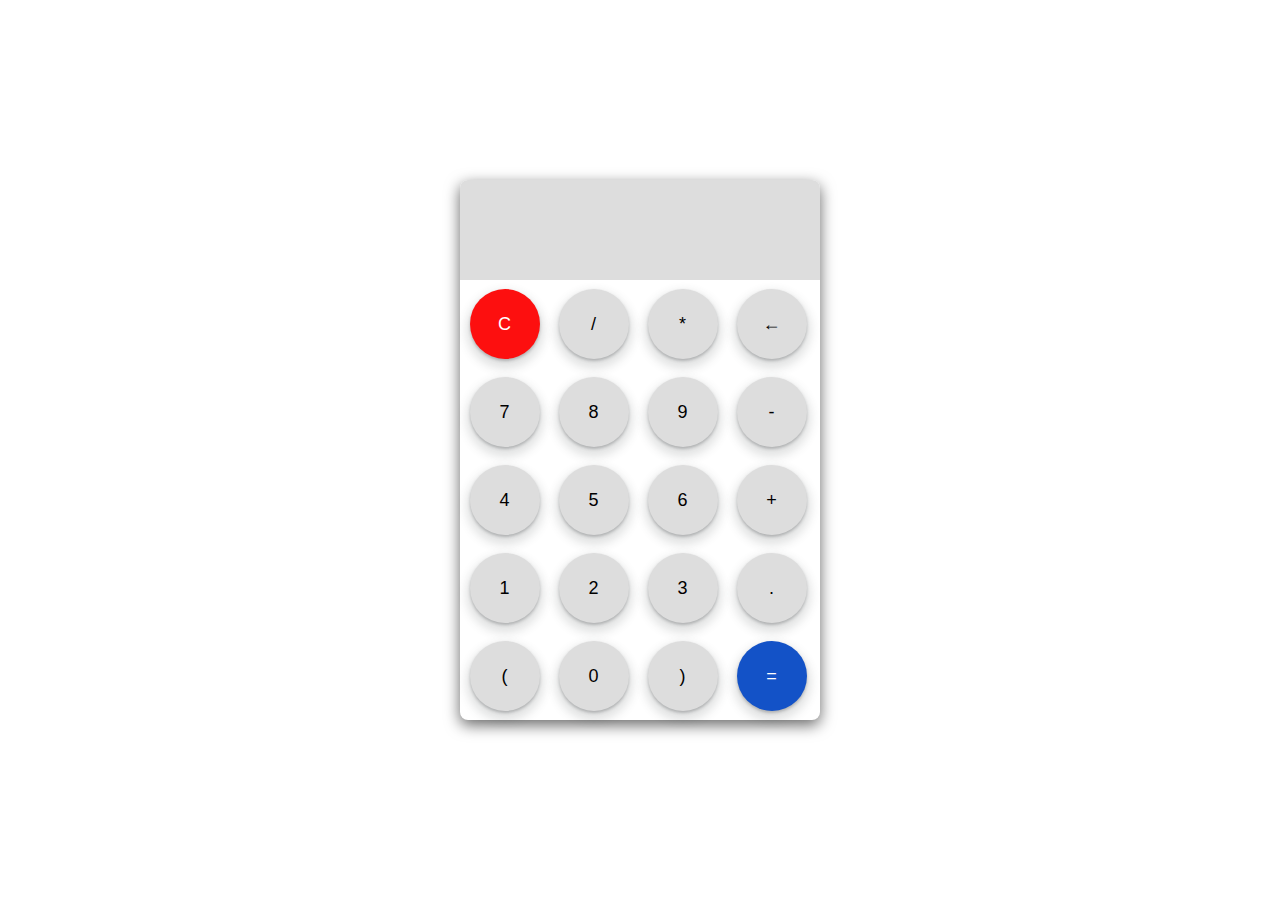
<file: Calulator/calculator-main/index.html>
<!DOCTYPE html>
<html lang="en">
<head>
    <meta charset="UTF-8">
    <meta http-equiv="X-UA-Compatible" content="IE=edge">
    <meta name="viewport" content="width=device-width, initial-scale=1.0">
    <link rel="stylesheet" href="style.css">
    <title>Calculator</title>
</head>
<body>
    <div class="container">
        <div class="calculator">
            <form>
                <input id="display" type="text">
            </form>
            <button class="non red">C</button>
            <button onclick="addToDisplay('/')" class="btn">/</button>
            <button onclick="addToDisplay('*')" class="btn">*</button>
            <button class="backSpace">&larr;</button>
            <button onclick="addToDisplay(7)" class="btn">7</button>
            <button onclick="addToDisplay(8)" class="btn">8</button>
            <button onclick="addToDisplay(9)" class="btn">9</button>
            <button onclick="addToDisplay('-')" class="btn">-</button>
            <button onclick="addToDisplay(4)" class="btn">4</button>
            <button onclick="addToDisplay(5)" class="btn">5</button>
            <button onclick="addToDisplay(6)" class="btn">6</button>
            <button onclick="addToDisplay('+')" class="btn">+</button>
            <button onclick="addToDisplay(1)" class="btn">1</button>
            <button onclick="addToDisplay(2)" class="btn">2</button>
            <button onclick="addToDisplay(3)" class="btn">3</button>
            <button onclick="addToDisplay('.')" class="btn">.</button>
            <button id="parRight" class="btn">(</button>
            <button onclick="addToDisplay(0)" class="btn">0</button>
            <button id="parLeft" class="btn">)</button>
            <button class="non blue">=</button>
        </div>
    </div>
    <script src="main.js"></script>
</body>
</html>
</file>
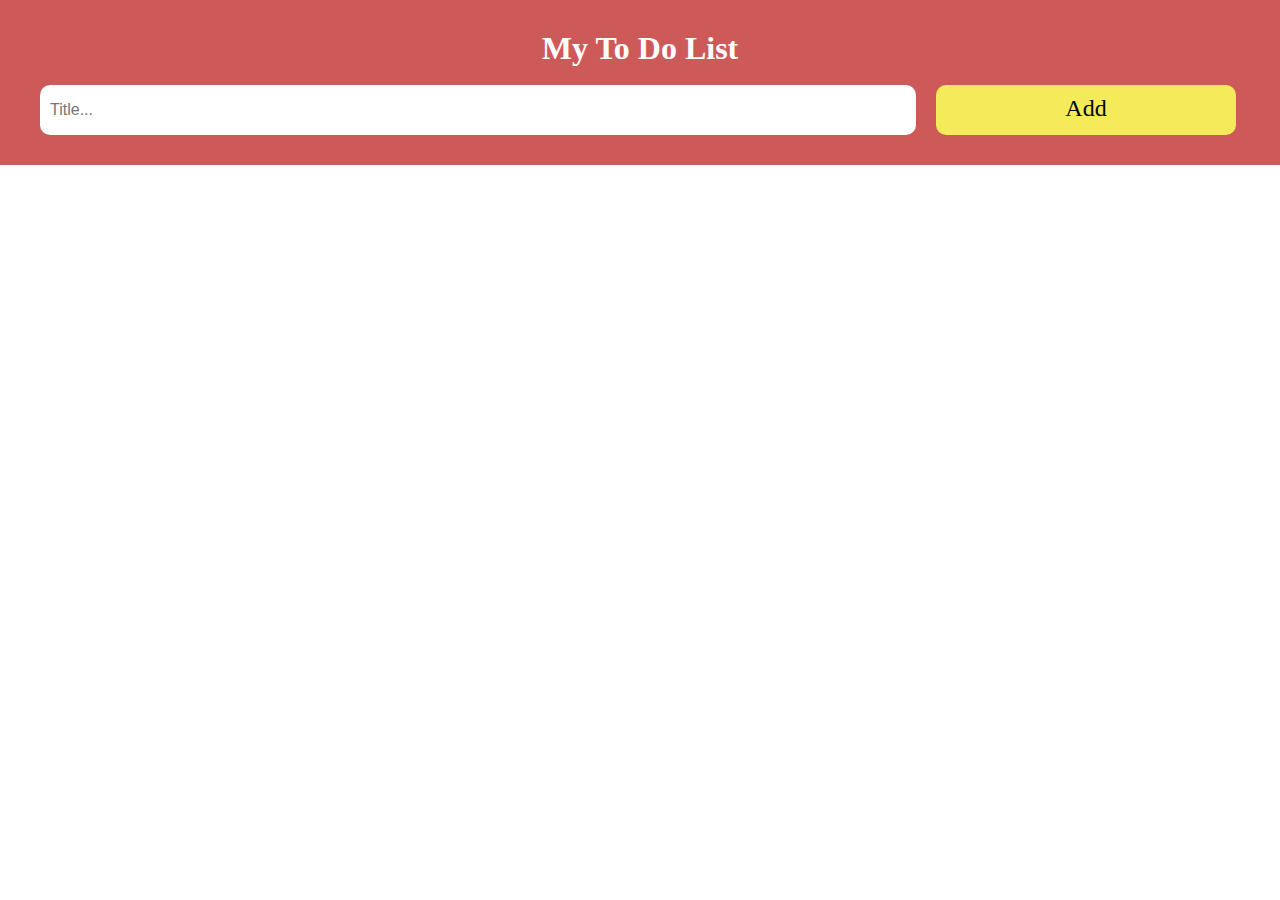
<file: To-Do-List/To-Do-List-main/todolist2.html>
<!DOCTYPE html>
<html lang="en">
<head>
    <meta charset="UTF-8">
    <meta http-equiv="X-UA-Compatible" content="IE=edge">
    <meta name="viewport" content="width=device-width, initial-scale=1.0">
    <link rel="stylesheet" href="todolist2.css">
 
    <title>TO Do List</title>
    <script src="todolist2.js"></script>
</head>
<body>
    <div id="myDIV" class="header">
        <h1>My To Do List</h1>
        <br>
        <div>
            <input type="text" id="myInput" placeholder="Title...">
            <span onclick="newElement()" class="addBtn">Add</span>
        </div>
      </div>
      <ul id="myUL">
      </ul>
</body>
</html>
</file>
<file: Calulator/calculator-main/style.css>
*{
    margin: 0;
    padding: 0;
    font-family: sans-serif;
}
.container {
    width: 100%;
    height: 100vh;
    display: grid;
    place-content: center;
}

.calculator {
    width: 360px;
    height: auto;
    display: flex;
    flex-wrap: wrap;
    box-shadow: rgba(0, 0, 0, 0.6) 0px 5px 15px;
    background: white;
    position: relative;
    border-radius: 8px;
    margin: 10px;
}

#icon {
    width: 35px;
    position: absolute;
    left: 5px;
    top: 5px;
    cursor: pointer;
}
.calculator input {
    width: 350px;
    height: 100px;
    border: none;
    outline: none;
    text-align: right;
    background-color: #ddd;
    font-size: 25px;
    border-radius: 8px 8px 0 0;
    padding-right: 10px;
}
.calculator button {
    width: 70px;
    height: 70px;
    margin: 9px 9.5px 9px;
    border: none;
    cursor: pointer;
    font-size: 18px;
    transition: ease-in-out 0.3s;
    border-radius: 50%;
    background-color: #ddd;
    box-shadow: rgba(60, 64, 67, .3) 0 2px 3px 0, rgba(60, 64, 67, .15) 0 6px 10px 4px;
}
.calculator button:hover{
    background-color: #444;
    color: white;
    transform: scale(1.2);
}
.calculator .blue {
    background-color: rgb(19, 82, 199);
    color: white;
}
.calculator .red {
    background-color: rgb(253, 15, 15);
    color: white;
}
span {
    font-size: 20px;
    text-transform: capitalize;
    text-align: center;
    margin-top: 25px;
    line-height: 1.4;
}
.btn-bg {
    background-color: #424242;
}
</file>
<file: To-Do-List/To-Do-List-main/todolist2.css>
/* Include the padding and border in an element's total width and height */
* {
    box-sizing: border-box;
    margin: 0;
  }
  
  /* Remove margins and padding from the list */
  ul {
    margin: 0;
    padding: 0;
  }
  
  /* Style the list items */
  ul li {
    cursor: pointer;
    position: relative;
    padding: 12px 8px 12px 40px;
    background: rgb(250, 194, 121);
    font-size: 18px;
    transition: 0.2s;
  
    /* make the list items unselectable */
    -webkit-user-select: none;
    -moz-user-select: none;
    -ms-user-select: none;
    user-select: none;
  }
  
  /* Set all odd list items to a different color (zebra-stripes) */
  ul li:nth-child(odd) {
    background: #81fac8;
  }
  
  /* Darker background-color on hover */
  ul li:hover {
    background: #ddd;
  }
  
  /* When clicked on, add a background color and strike out text */
  ul li.checked {
    background: #888;
    color: #fff;
    text-decoration: line-through;
  }
  
  /* Add a "checked" mark when clicked on */
  ul li.checked::before {
    content: '';
    position: absolute;
    border-color: #fff;
    border-style: solid;
    border-width: 0 2px 2px 0;
    top: 10px;
    left: 16px;
    transform: rotate(45deg);
    height: 15px;
    width: 7px;
  }
  
  /* Style the close button */
  .close {
    position: absolute;
    right: 0;
    top: 0;
    padding: 12px 16px 12px 16px;
  }
  
  .close:hover {
    background-color: #fa9119;
    color: white;
  }
  
  /* Style the header */
  .header {
    background-color: #CE5959;
    padding: 30px 40px;
    color: white;
    text-align: center;
  }
  #mydiv{
    margin: 0;
    padding: 0;
  }
  
  /* Clear floats after the header */
  .header:after {
    content: "";
    display: table;
    clear: both;
  }
  
  /* Style the input */
  input {
    margin: 0px;
    border: none;
    border-radius: 10px;
    width: 73%;
    padding: 10px;
    float: left;
    font-size: 16px;
    height: 50px;
  }
  
  /* Style the "Add" button */
  .addBtn {
    padding: 10px;
    width: 25%;
    background: #F5EA5A;
    color: rgb(2, 9, 10);
    float: left;
    text-align: center;
    font-size: 24px;
    cursor: pointer;
    transition: 0.3s;
    border-radius: 10px;
    margin-left: 20px;
    height: 50px;
  }
  
  .addBtn:hover {
    background-color: #bbb;
  }
</file>
